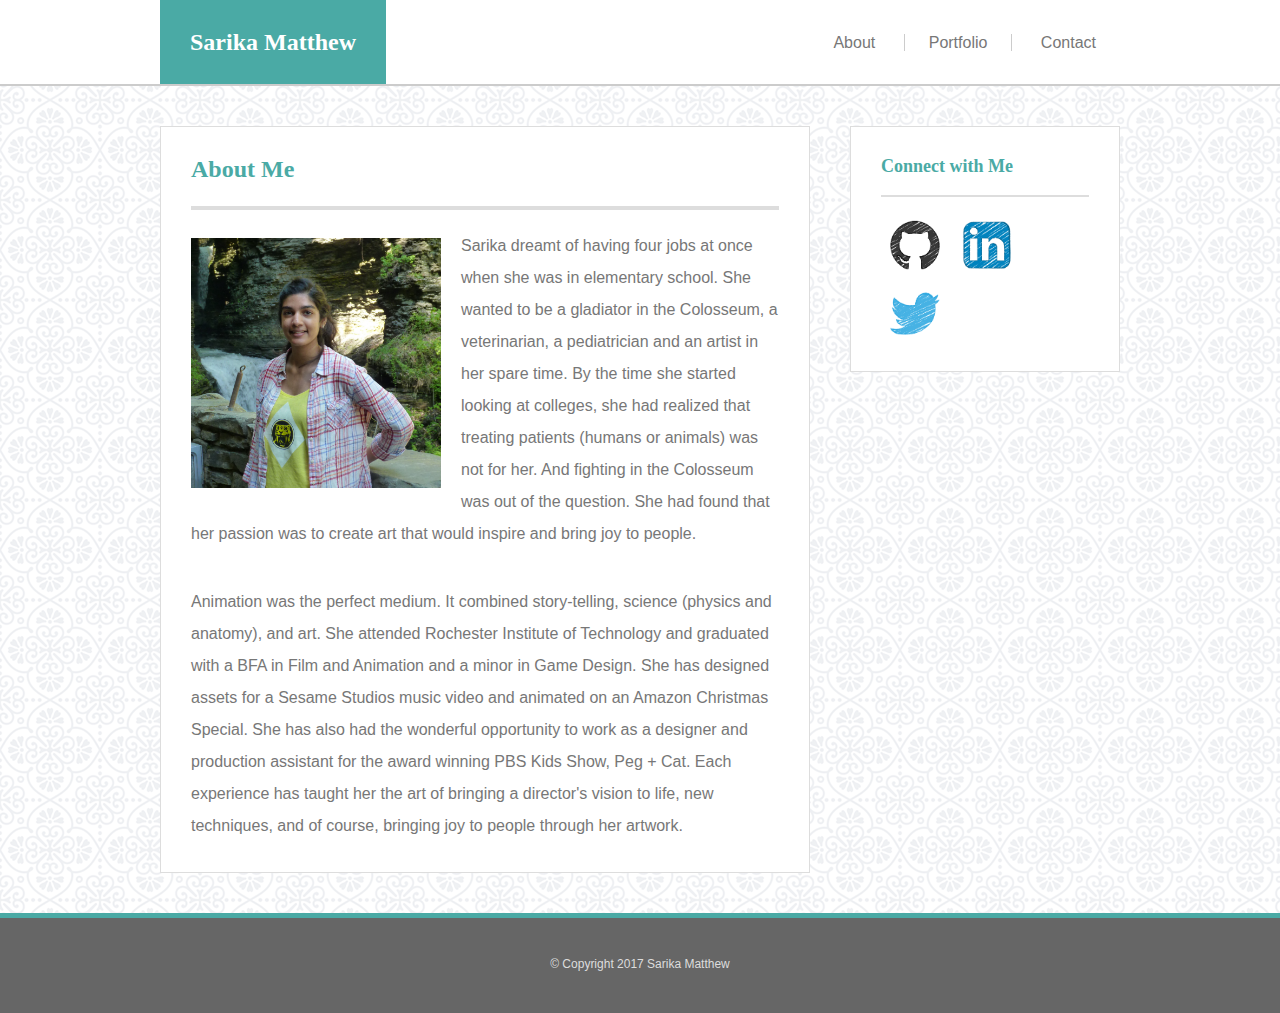
<file: index.html>
<!DOCTYPE html>
<html>
<head>
	<title>Sarika Matthew</title>

	<link  rel="stylesheet" href="./assets/css/reset.css">

	<link  rel="stylesheet" href="./assets/css/style.css">


</head>
<body>

	<div class="wrap">
		<header>
			<div class="top-banner">
				<h1 class="name"><a href= "index.html">Sarika Matthew<a></h1>
				<div class="navigation">
					<ul>
						<li><a href= "index.html">About</a></li>
						<li><a href= "portfolio.html">Portfolio</a></li>
						<li><a href= "contact.html">Contact</a></li>
					</ul>
				</div>
			</div>
		</header>

		<div class="main-content">
			<div class="inside">
				<h1 class="title">About Me</h1>
				<hr>
				<img src= "./assets/images/P1080859.JPG" width= "150">
				<p>
					Sarika dreamt of having four jobs at once when she was in elementary school. She wanted to be a gladiator in the Colosseum, a veterinarian, a pediatrician and an artist in her spare time. By the time she started looking at colleges, she had realized that treating patients (humans or animals) was not for her. And fighting in the Colosseum was out of the question. She had found that her passion was to create art that would inspire and bring joy to people. 
				</p>
				<br>
				<p>
					Animation was the perfect medium. It combined story-telling, science (physics and anatomy), and art. She attended Rochester Institute of Technology and graduated with a BFA in Film and Animation and a minor in Game Design. She has designed assets for a Sesame Studios music video and animated on an Amazon Christmas Special. She has also had the wonderful opportunity to work as a designer and production assistant for the award winning PBS Kids Show, Peg + Cat. Each experience has taught her the art of bringing a director's vision to life, new techniques, and of course, bringing joy to people through her artwork.
				</p>
			</div>
			<div class="sidebar">
				<h2 class="title">Connect with Me</h2>
				<hr>

				<a href="https://github.com/smatthew3142" target="_blank">
					<img src= "./assets/images/icon_github.png" width= "50"></a>

				<a href="https://www.linkedin.com/in/sarikamatthew/" target="_blank">
					<img src= "./assets/images/icon_linkedin.png" width= "50"></a>

				<a href="https://twitter.com/mynabirdy" target="_blank">
					<img src= "./assets/images/icon_twitter.png" width= "50"></a>
				</div>

			</div>

		</div>

		<footer class="copy">
	
		&copy; Copyright 2017 Sarika Matthew
	</footer>


</body>
</html>
</file>
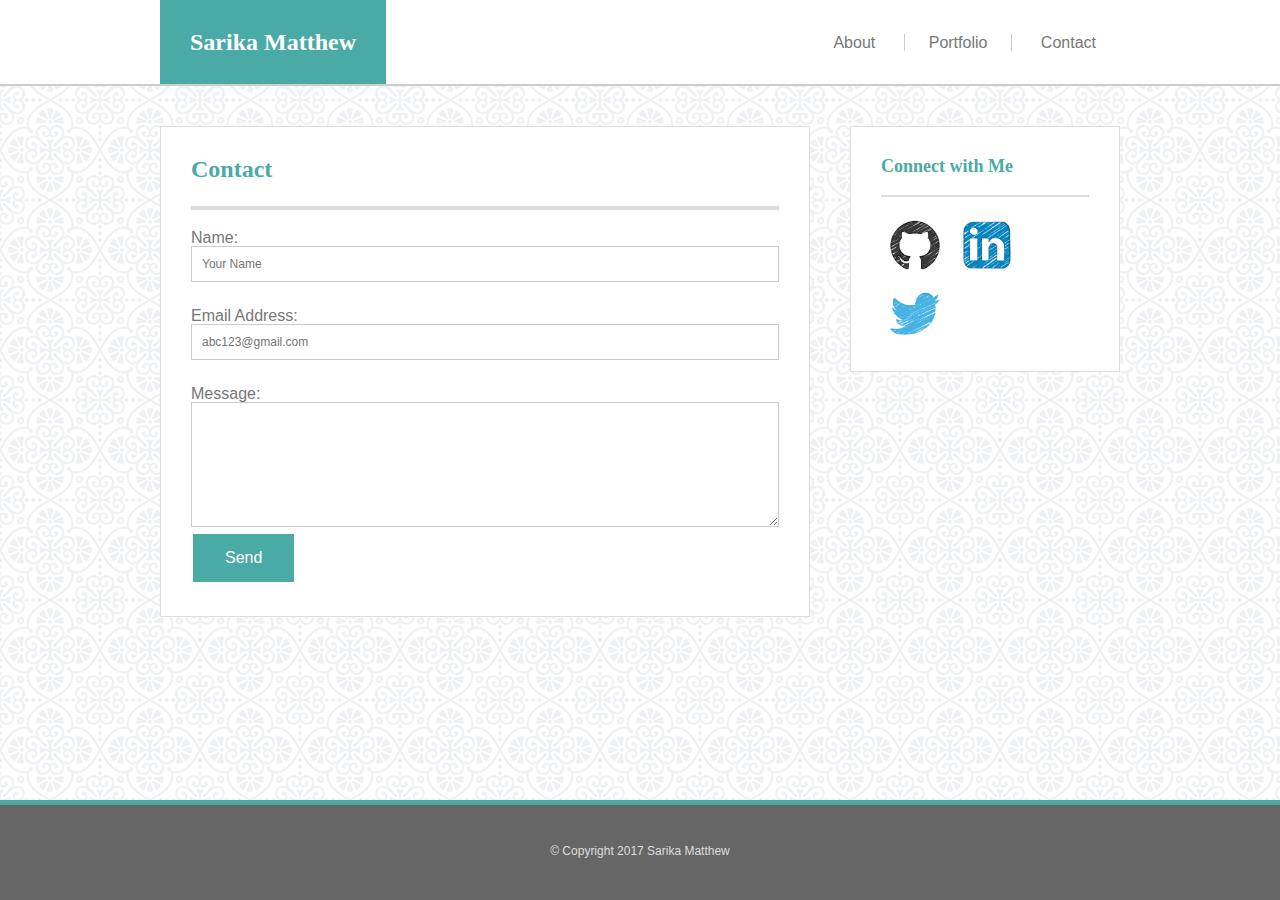
<file: contact.html>
<!DOCTYPE html>
<html>
<head>
	<title>Sarika Matthew</title>

	<link rel="stylesheet" href="./assets/css/reset.css">

	<link rel="stylesheet" href="./assets/css/style.css">


</head>
<body>

	<div class="wrap">
		<header>
			<div class="top-banner">
				<h1 class="name"><a href= "index.html">Sarika Matthew<a></h1>
				<div class="navigation">
					<ul>
						<li><a href= "index.html">About</a></li>
						<li><a href= "portfolio.html">Portfolio</a></li>
						<li><a href= "contact.html">Contact</a></li>
					</ul>
				</div>
			</div>
		</header>

		<div class="main-content">
			<div class="inside">
				<h1 class="title">Contact</h1>
				<hr>
				<form>
					
					Name:
					<br>
					<input type= "text" name= "name" placeholder="Your Name">
					<br>
					<br>
					Email Address:
					<br>
					<input type="text" name="email" placeholder="abc123@gmail.com">
					<br>
					<br>
					Message:
					<br>
					<textarea name="message" form="form"></textarea>
					<button type="button" onclick="alert('Your message has been sent!')">Send</button>
				</form>
			</div>

			<div class="sidebar">
				<h2 class="title">Connect with Me</h2>
				<hr>

				<a href="https://github.com/smatthew3142" target="_blank">
					<img src= "./assets/images/icon_github.png" width= "50"></a>

				<a href="https://www.linkedin.com/in/sarikamatthew/" target="_blank">
					<img src= "./assets/images/icon_linkedin.png" width= "50"></a>

				<a href="https://twitter.com/mynabirdy" target="_blank">
					<img src= "./assets/images/icon_twitter.png" width= "50"></a>
				</div>

			</div>

		</div>

	<footer class="copy">
	 
		&copy; Copyright 2017 Sarika Matthew
	</footer>


</body>
</html>
</file>
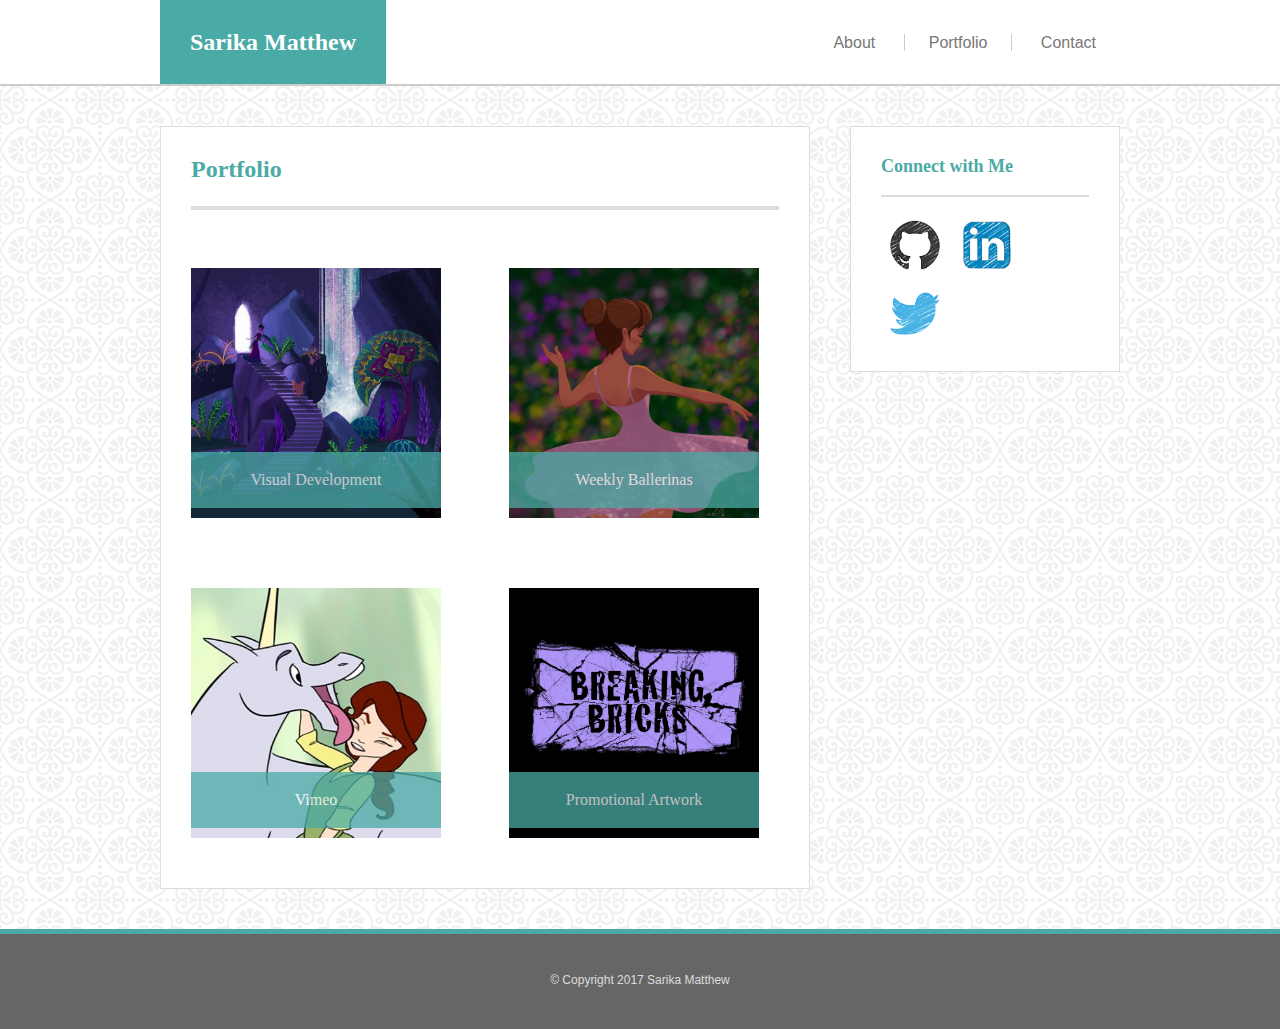
<file: portfolio.html>
<!DOCTYPE html>
<html>
<head>
	<title>Sarika Matthew</title>

	<link rel="stylesheet" href="./assets/css/reset.css">

	<link rel="stylesheet" href="./assets/css/style.css">

</head>
<body>

	<div class="wrap">
		<header>
			<div class="top-banner">
				<h1 class="name"><a href= "index.html">Sarika Matthew<a></h1>
				<div class="navigation">
					<ul>
						<li><a href= "index.html">About</a></li>
						<li><a href= "portfolio.html">Portfolio</a></li>
						<li><a href= "contact.html">Contact</a></li>
					</ul>
				</div>
			</div>
		</header>

		<div class="main-content">
			<div class="inside">

				<h1 class="title">Portfolio</h1>
				<hr>

			<a class="portfolio" href="https://sarikamatthew.carbonmade.com/projects/5702664" target="_blank"><img src= "./assets/images/Jungle.jpg" width= "300">
				<div class="note">
					<h3>Visual Development</h3>
				</div>
			</a>

			<a class="portfolio right-col" href="https://sarikamatthew.carbonmade.com/projects/5732438" target="_blank"><img src= "./assets/images/Ballerina.jpg" width= "300px">
				<div class="note">
					<h3>Weekly Ballerinas</h3>
				</div>
			</a>

			<a class="portfolio" href="https://vimeo.com/smatthew" target="_blank"><img src= "./assets/images/Vimeo.jpg" width= "300">
				<div class="note">
					<h3>Vimeo</h3>
				</div>
			</a>

			<a class="portfolio right-col" href="https://sarikamatthew.carbonmade.com/projects/6045960" target="_blank"><img src= "./assets/images/Breaking Bricks.png" width= "300">
				<div class="note">
					<h3>Promotional Artwork</h3>
				</div>
			</a>
			
		</div>

		<div class="sidebar">
				<h2 class="title">Connect with Me</h2>
				<hr>

				<a href="https://github.com/smatthew3142" target="_blank">
					<img src= "./assets/images/icon_github.png" width= "50"></a>

				<a href="https://www.linkedin.com/in/sarikamatthew/" target="_blank">
					<img src= "./assets/images/icon_linkedin.png" width= "50"></a>

				<a href="https://twitter.com/mynabirdy" target="_blank">
					<img src= "./assets/images/icon_twitter.png" width= "50"></a>
				</div>

			</div>

		</div>

	<footer class="copy">
	 
		&copy; Copyright 2017 Sarika Matthew
	</footer>


</body>
</html>
</file>
<file: assets/css/style.css>
* {
  box-sizing: border-box;
}

html, body {
  width: 100%;
  height: 100%;
  margin: 0;
  padding: 0;
}

header {
  width: 100%;
  overflow: auto;
  background: #FFFFFF;
  border-bottom: #CCCCCC solid 2px;
  margin-bottom: 40px;
}

body {
  background-image: url("../images/regal.png");
  font-family: 'Arial', 'Helvetica Neue', Helvetica, sans-serif;
  color: #777777;
}

h1, h2, h3{
  font-family: 'Georgia', Times, Times New Roman, serif;
  font-weight: bold;
}

h1 {
  font-size: 24px;
}

h2 {
  font-size: 18px;
}

h3 {

  font-size: 16px;
  font-weight: normal;
}

li {
  display: inline;
  padding: 0 24px;  
}

hr {
  border: #DDDDDD;
  background-color: #DDDDDD;
  height: 4px;
  margin-top: 25px;
}

p {
  line-height: 2em;
  margin-top: 20px;
}


input, textarea {
    width: 100%;
    padding: 10px;
    font-size: 12px;
    border: #CCCCCC solid 1px;
}

input {
    margin-bottom: 10px;
    font-size: 12px;

}

textarea {
  height: 125px;

}


form {
  margin-top: 20px;
  
}

button {
  background-color: #4AAAA5;
    border: none;
    color: white;
    padding: 15px 32px;
    text-align: center;
    text-decoration: none;
    display: inline-block;
    font-size: 16px;
    margin: 4px 2px;
    cursor: pointer;
}


a:link, a:visited {
  color: #777777;
  text-decoration: none;
}

a:hover {
  color: #4AAAA5;
}

li:nth-child(3) {
  border-left: #CCCCCC solid 1px;
  border-right: #CCCCCC solid 1px;
}


footer {
  clear: both;
  width: 100%;
  background: #666666;
  border-top: #4AAAA5 solid 5px;
  color: #DDDDDD;
  text-align: center;
  font-size: 12px;
  padding-top: 40px;
}

.name {
  background: #4AAAA5;
  padding: 30px;
  margin: 0px;
  float: left;
}

.name a{
  color: #FFFFFF;
}

.wrap {
  min-height: 100%;
  margin-bottom: -100px;
}

.top-banner {
  width: 960px;
  margin: 0 auto;
  padding: 0;
}

.navigation {
  margin-top: 35px;
  float: right;
}

.main-content{
  width: 960px;
  margin: 0 auto;
  padding: 0;
}

.title {
  color: #4AAAA5;
  margin-top: 0;
}

.inside, .sidebar {
  background: #FFFFFF;
  border: #DDDDDD solid 1px;
  margin: 0;
  padding: 30px;
}

.inside {
  width: 650px;
  clear:both;
  float: left;
  margin-bottom: 40px;
}

.inside  img {
  height: 250px;
  width: 250px;
  float: left;
  margin: 20px 20px 0 0;
}

.sidebar {
  width: 270px;
  float: right;
}


.sidebar img {
  height: 50px;
  width: 50px;
  margin-top: 15px;

}

.sidebar a {
  margin-left: 9px;
  margin-right: 9px;

}


.sidebar hr {
  height: 2px;
  margin-top: 20px;
}

.portfolio {
  position: relative;
  float: left;
  margin-top: 30px;
  margin-bottom: 20px;
}

.right-col {
  float: right;
}

.note {
  width: 250px;
  text-align: center;
  background: #4AAAA5;
  opacity: 0.75;
  color: #FFFFFF;
  padding: 20px;
  margin: 0px;
  position: absolute;
  bottom: 10px;
}

.note:hover {

  opacity: 1.0;
}

.note h2 {
  font-weight: normal;
}

.copy, .wrap:after {
  height: 100px;
}
</file>
